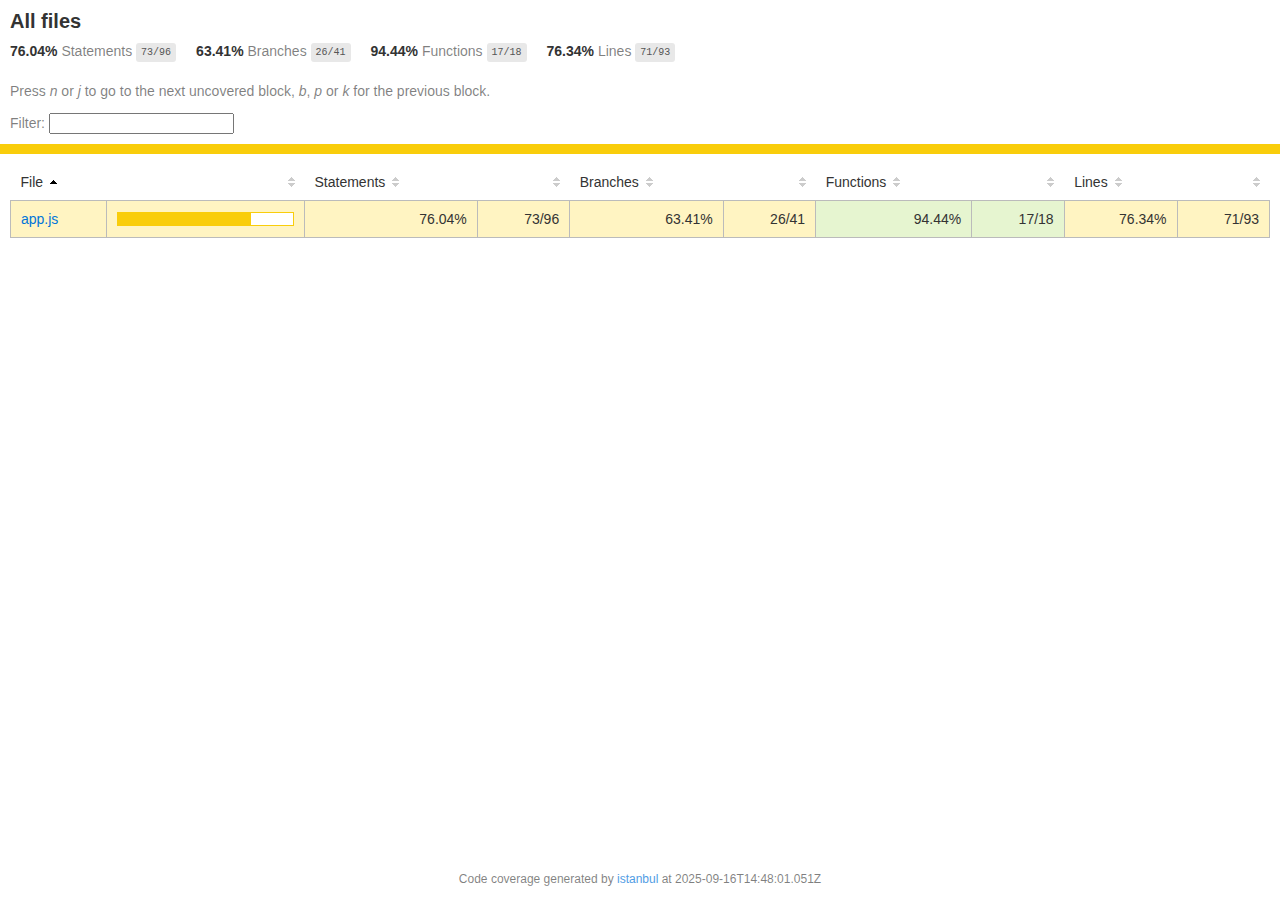
<file: coverage/index.html>
<!doctype html>
<html lang="en">

<head>
    <title>Code coverage report for All files</title>
    <meta charset="utf-8" />
    <link rel="stylesheet" href="prettify.css" />
    <link rel="stylesheet" href="base.css" />
    <link rel="shortcut icon" type="image/x-icon" href="favicon.png" />
    <meta name="viewport" content="width=device-width, initial-scale=1" />
    <style type='text/css'>
        .coverage-summary .sorter {
            background-image: url(sort-arrow-sprite.png);
        }
    </style>
</head>
    
<body>
<div class='wrapper'>
    <div class='pad1'>
        <h1>All files</h1>
        <div class='clearfix'>
            
            <div class='fl pad1y space-right2'>
                <span class="strong">76.04% </span>
                <span class="quiet">Statements</span>
                <span class='fraction'>73/96</span>
            </div>
        
            
            <div class='fl pad1y space-right2'>
                <span class="strong">63.41% </span>
                <span class="quiet">Branches</span>
                <span class='fraction'>26/41</span>
            </div>
        
            
            <div class='fl pad1y space-right2'>
                <span class="strong">94.44% </span>
                <span class="quiet">Functions</span>
                <span class='fraction'>17/18</span>
            </div>
        
            
            <div class='fl pad1y space-right2'>
                <span class="strong">76.34% </span>
                <span class="quiet">Lines</span>
                <span class='fraction'>71/93</span>
            </div>
        
            
        </div>
        <p class="quiet">
            Press <em>n</em> or <em>j</em> to go to the next uncovered block, <em>b</em>, <em>p</em> or <em>k</em> for the previous block.
        </p>
        <template id="filterTemplate">
            <div class="quiet">
                Filter:
                <input type="search" id="fileSearch">
            </div>
        </template>
    </div>
    <div class='status-line medium'></div>
    <div class="pad1">
<table class="coverage-summary">
<thead>
<tr>
   <th data-col="file" data-fmt="html" data-html="true" class="file">File</th>
   <th data-col="pic" data-type="number" data-fmt="html" data-html="true" class="pic"></th>
   <th data-col="statements" data-type="number" data-fmt="pct" class="pct">Statements</th>
   <th data-col="statements_raw" data-type="number" data-fmt="html" class="abs"></th>
   <th data-col="branches" data-type="number" data-fmt="pct" class="pct">Branches</th>
   <th data-col="branches_raw" data-type="number" data-fmt="html" class="abs"></th>
   <th data-col="functions" data-type="number" data-fmt="pct" class="pct">Functions</th>
   <th data-col="functions_raw" data-type="number" data-fmt="html" class="abs"></th>
   <th data-col="lines" data-type="number" data-fmt="pct" class="pct">Lines</th>
   <th data-col="lines_raw" data-type="number" data-fmt="html" class="abs"></th>
</tr>
</thead>
<tbody><tr>
	<td class="file medium" data-value="app.js"><a href="app.js.html">app.js</a></td>
	<td data-value="76.04" class="pic medium">
	<div class="chart"><div class="cover-fill" style="width: 76%"></div><div class="cover-empty" style="width: 24%"></div></div>
	</td>
	<td data-value="76.04" class="pct medium">76.04%</td>
	<td data-value="96" class="abs medium">73/96</td>
	<td data-value="63.41" class="pct medium">63.41%</td>
	<td data-value="41" class="abs medium">26/41</td>
	<td data-value="94.44" class="pct high">94.44%</td>
	<td data-value="18" class="abs high">17/18</td>
	<td data-value="76.34" class="pct medium">76.34%</td>
	<td data-value="93" class="abs medium">71/93</td>
	</tr>

</tbody>
</table>
</div>
                <div class='push'></div><!-- for sticky footer -->
            </div><!-- /wrapper -->
            <div class='footer quiet pad2 space-top1 center small'>
                Code coverage generated by
                <a href="https://istanbul.js.org/" target="_blank" rel="noopener noreferrer">istanbul</a>
                at 2025-09-16T14:48:01.051Z
            </div>
        <script src="prettify.js"></script>
        <script>
            window.onload = function () {
                prettyPrint();
            };
        </script>
        <script src="sorter.js"></script>
        <script src="block-navigation.js"></script>
    </body>
</html>
</file>
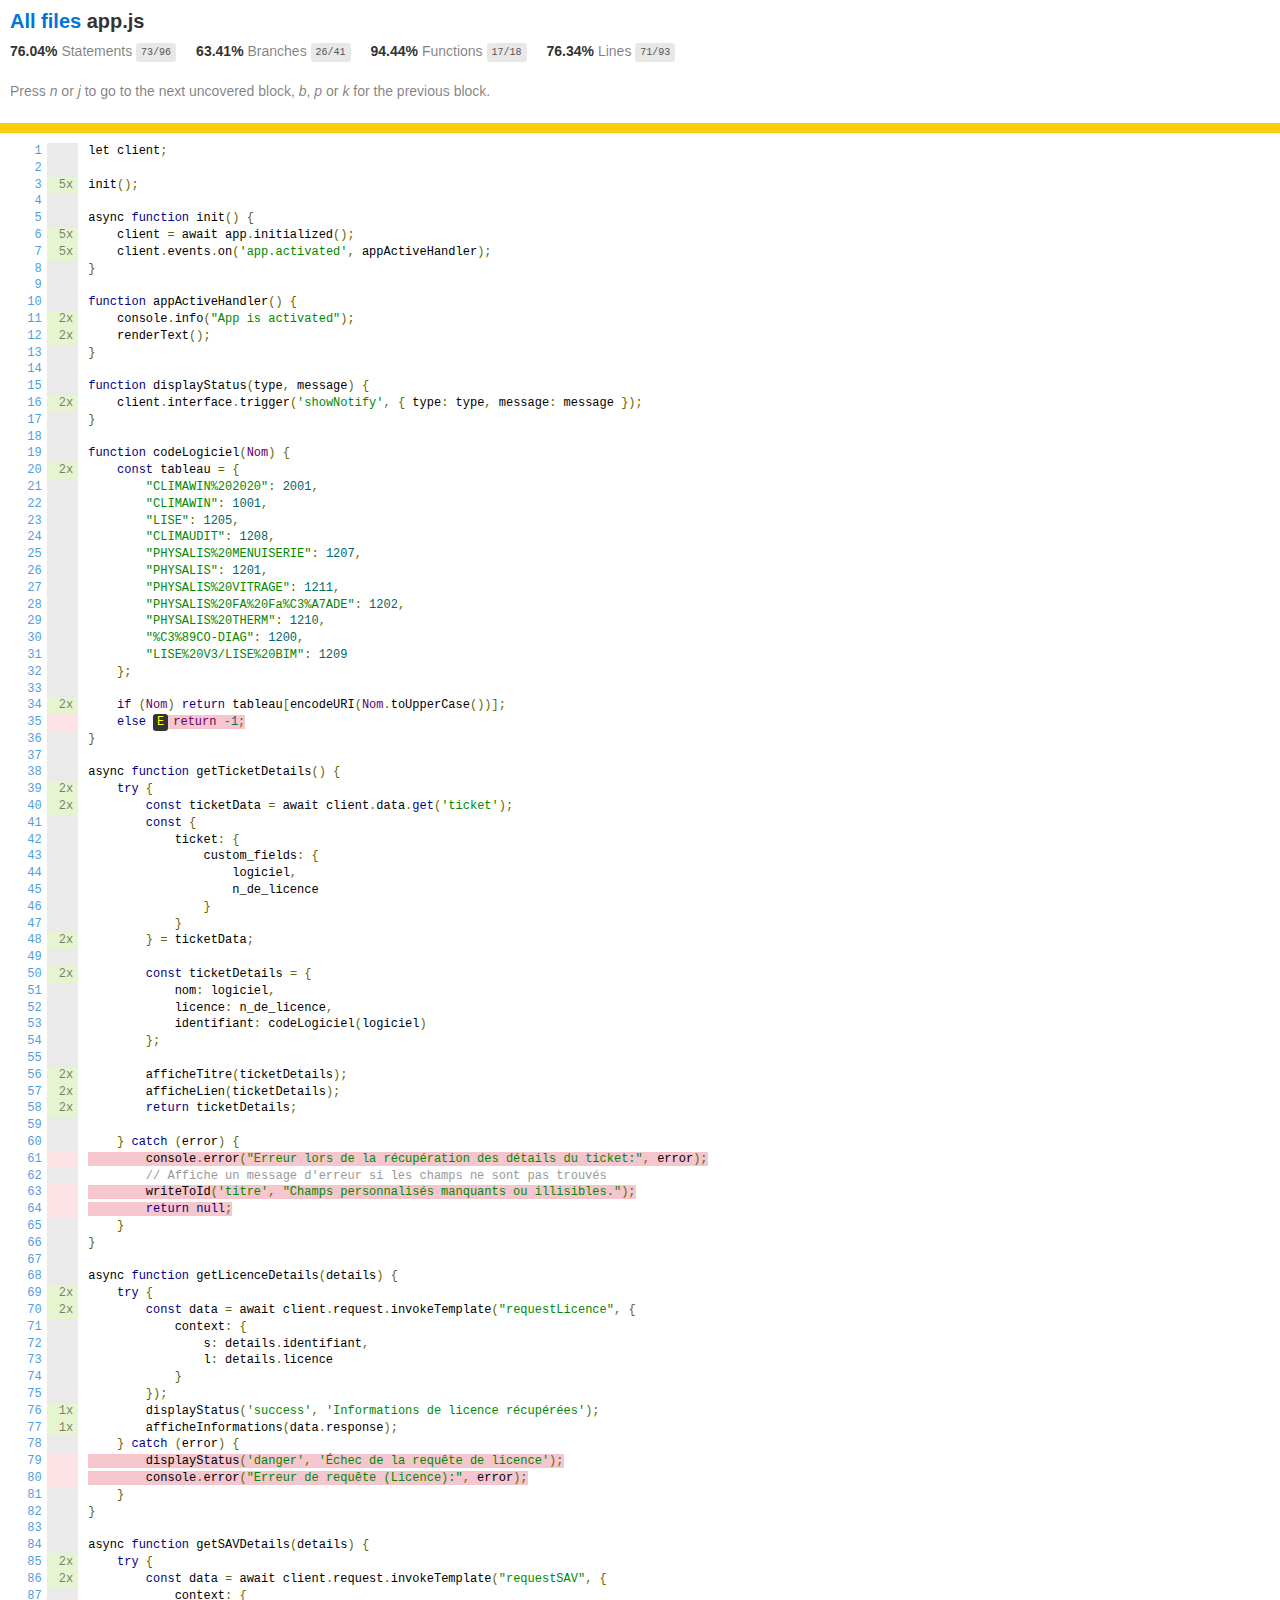
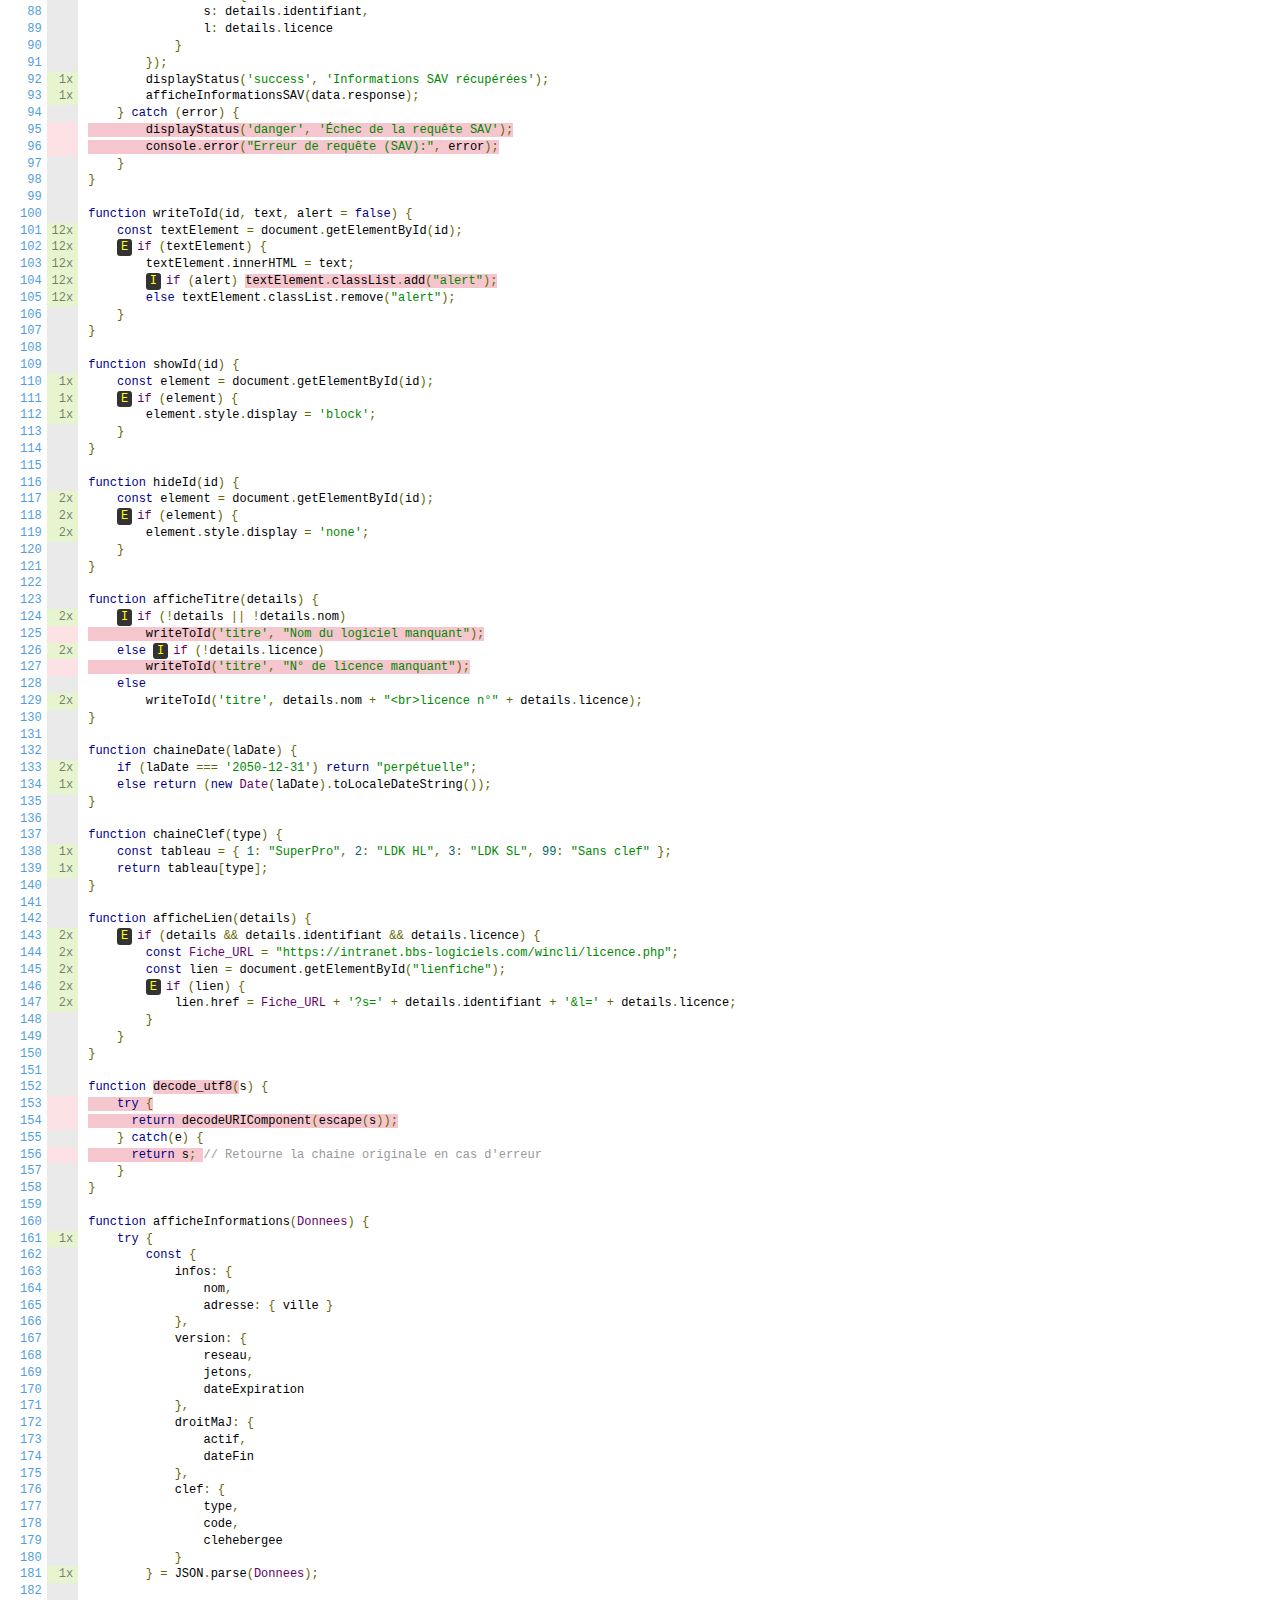
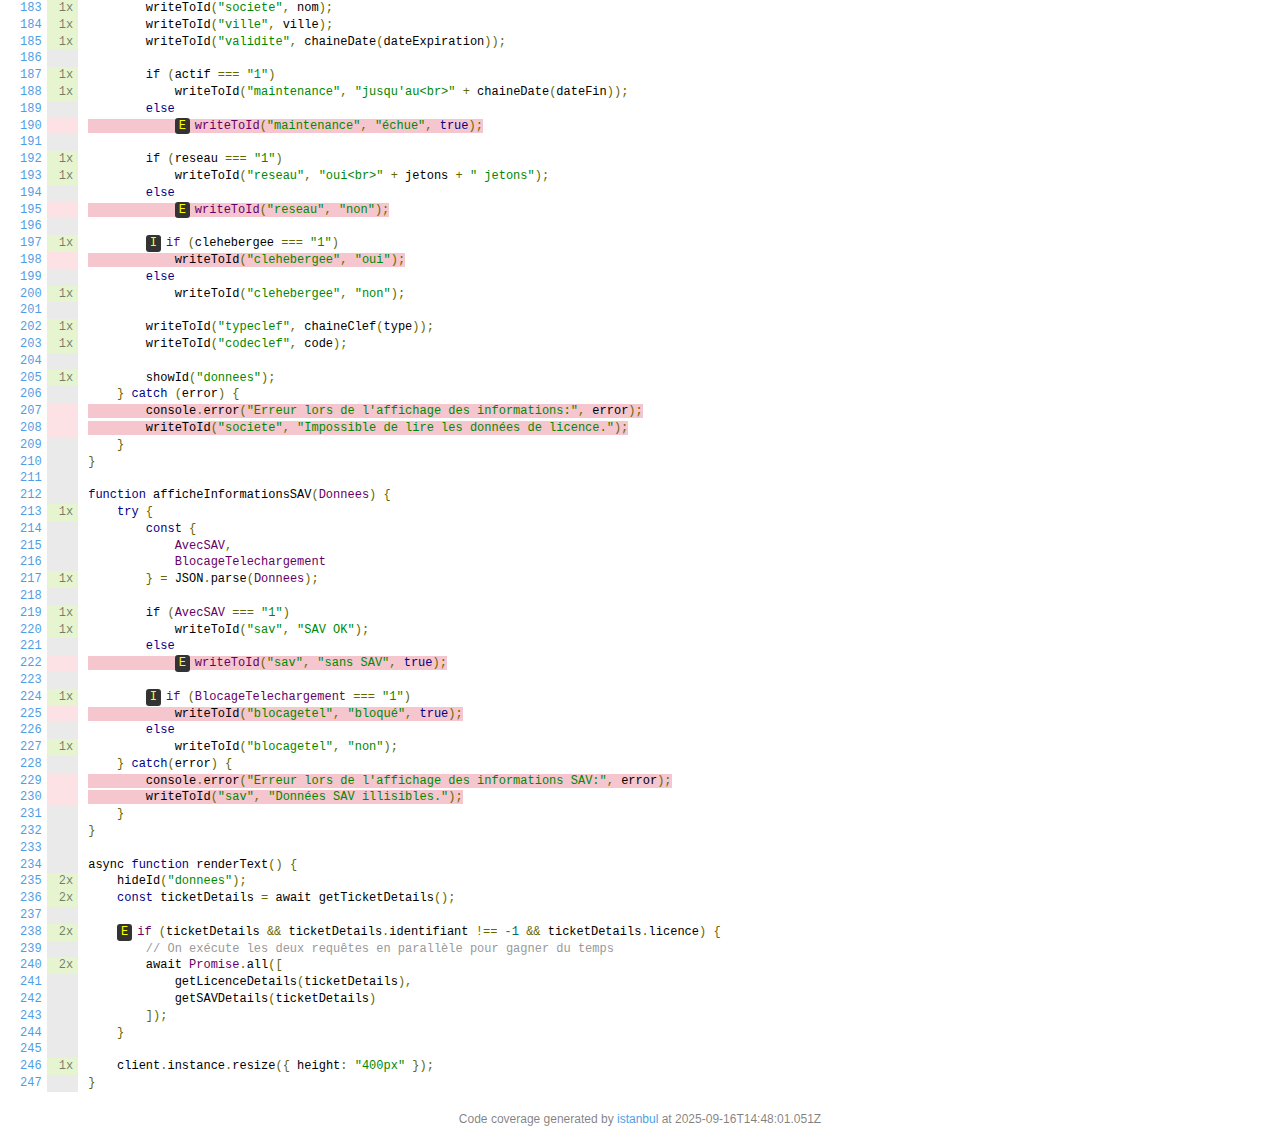
<file: coverage/app.js.html>
<!doctype html>
<html lang="en">

<head>
    <title>Code coverage report for app.js</title>
    <meta charset="utf-8" />
    <link rel="stylesheet" href="prettify.css" />
    <link rel="stylesheet" href="base.css" />
    <link rel="shortcut icon" type="image/x-icon" href="favicon.png" />
    <meta name="viewport" content="width=device-width, initial-scale=1" />
    <style type='text/css'>
        .coverage-summary .sorter {
            background-image: url(sort-arrow-sprite.png);
        }
    </style>
</head>
    
<body>
<div class='wrapper'>
    <div class='pad1'>
        <h1><a href="index.html">All files</a> app.js</h1>
        <div class='clearfix'>
            
            <div class='fl pad1y space-right2'>
                <span class="strong">76.04% </span>
                <span class="quiet">Statements</span>
                <span class='fraction'>73/96</span>
            </div>
        
            
            <div class='fl pad1y space-right2'>
                <span class="strong">63.41% </span>
                <span class="quiet">Branches</span>
                <span class='fraction'>26/41</span>
            </div>
        
            
            <div class='fl pad1y space-right2'>
                <span class="strong">94.44% </span>
                <span class="quiet">Functions</span>
                <span class='fraction'>17/18</span>
            </div>
        
            
            <div class='fl pad1y space-right2'>
                <span class="strong">76.34% </span>
                <span class="quiet">Lines</span>
                <span class='fraction'>71/93</span>
            </div>
        
            
        </div>
        <p class="quiet">
            Press <em>n</em> or <em>j</em> to go to the next uncovered block, <em>b</em>, <em>p</em> or <em>k</em> for the previous block.
        </p>
        <template id="filterTemplate">
            <div class="quiet">
                Filter:
                <input type="search" id="fileSearch">
            </div>
        </template>
    </div>
    <div class='status-line medium'></div>
    <pre><table class="coverage">
<tr><td class="line-count quiet"><a name='L1'></a><a href='#L1'>1</a>
<a name='L2'></a><a href='#L2'>2</a>
<a name='L3'></a><a href='#L3'>3</a>
<a name='L4'></a><a href='#L4'>4</a>
<a name='L5'></a><a href='#L5'>5</a>
<a name='L6'></a><a href='#L6'>6</a>
<a name='L7'></a><a href='#L7'>7</a>
<a name='L8'></a><a href='#L8'>8</a>
<a name='L9'></a><a href='#L9'>9</a>
<a name='L10'></a><a href='#L10'>10</a>
<a name='L11'></a><a href='#L11'>11</a>
<a name='L12'></a><a href='#L12'>12</a>
<a name='L13'></a><a href='#L13'>13</a>
<a name='L14'></a><a href='#L14'>14</a>
<a name='L15'></a><a href='#L15'>15</a>
<a name='L16'></a><a href='#L16'>16</a>
<a name='L17'></a><a href='#L17'>17</a>
<a name='L18'></a><a href='#L18'>18</a>
<a name='L19'></a><a href='#L19'>19</a>
<a name='L20'></a><a href='#L20'>20</a>
<a name='L21'></a><a href='#L21'>21</a>
<a name='L22'></a><a href='#L22'>22</a>
<a name='L23'></a><a href='#L23'>23</a>
<a name='L24'></a><a href='#L24'>24</a>
<a name='L25'></a><a href='#L25'>25</a>
<a name='L26'></a><a href='#L26'>26</a>
<a name='L27'></a><a href='#L27'>27</a>
<a name='L28'></a><a href='#L28'>28</a>
<a name='L29'></a><a href='#L29'>29</a>
<a name='L30'></a><a href='#L30'>30</a>
<a name='L31'></a><a href='#L31'>31</a>
<a name='L32'></a><a href='#L32'>32</a>
<a name='L33'></a><a href='#L33'>33</a>
<a name='L34'></a><a href='#L34'>34</a>
<a name='L35'></a><a href='#L35'>35</a>
<a name='L36'></a><a href='#L36'>36</a>
<a name='L37'></a><a href='#L37'>37</a>
<a name='L38'></a><a href='#L38'>38</a>
<a name='L39'></a><a href='#L39'>39</a>
<a name='L40'></a><a href='#L40'>40</a>
<a name='L41'></a><a href='#L41'>41</a>
<a name='L42'></a><a href='#L42'>42</a>
<a name='L43'></a><a href='#L43'>43</a>
<a name='L44'></a><a href='#L44'>44</a>
<a name='L45'></a><a href='#L45'>45</a>
<a name='L46'></a><a href='#L46'>46</a>
<a name='L47'></a><a href='#L47'>47</a>
<a name='L48'></a><a href='#L48'>48</a>
<a name='L49'></a><a href='#L49'>49</a>
<a name='L50'></a><a href='#L50'>50</a>
<a name='L51'></a><a href='#L51'>51</a>
<a name='L52'></a><a href='#L52'>52</a>
<a name='L53'></a><a href='#L53'>53</a>
<a name='L54'></a><a href='#L54'>54</a>
<a name='L55'></a><a href='#L55'>55</a>
<a name='L56'></a><a href='#L56'>56</a>
<a name='L57'></a><a href='#L57'>57</a>
<a name='L58'></a><a href='#L58'>58</a>
<a name='L59'></a><a href='#L59'>59</a>
<a name='L60'></a><a href='#L60'>60</a>
<a name='L61'></a><a href='#L61'>61</a>
<a name='L62'></a><a href='#L62'>62</a>
<a name='L63'></a><a href='#L63'>63</a>
<a name='L64'></a><a href='#L64'>64</a>
<a name='L65'></a><a href='#L65'>65</a>
<a name='L66'></a><a href='#L66'>66</a>
<a name='L67'></a><a href='#L67'>67</a>
<a name='L68'></a><a href='#L68'>68</a>
<a name='L69'></a><a href='#L69'>69</a>
<a name='L70'></a><a href='#L70'>70</a>
<a name='L71'></a><a href='#L71'>71</a>
<a name='L72'></a><a href='#L72'>72</a>
<a name='L73'></a><a href='#L73'>73</a>
<a name='L74'></a><a href='#L74'>74</a>
<a name='L75'></a><a href='#L75'>75</a>
<a name='L76'></a><a href='#L76'>76</a>
<a name='L77'></a><a href='#L77'>77</a>
<a name='L78'></a><a href='#L78'>78</a>
<a name='L79'></a><a href='#L79'>79</a>
<a name='L80'></a><a href='#L80'>80</a>
<a name='L81'></a><a href='#L81'>81</a>
<a name='L82'></a><a href='#L82'>82</a>
<a name='L83'></a><a href='#L83'>83</a>
<a name='L84'></a><a href='#L84'>84</a>
<a name='L85'></a><a href='#L85'>85</a>
<a name='L86'></a><a href='#L86'>86</a>
<a name='L87'></a><a href='#L87'>87</a>
<a name='L88'></a><a href='#L88'>88</a>
<a name='L89'></a><a href='#L89'>89</a>
<a name='L90'></a><a href='#L90'>90</a>
<a name='L91'></a><a href='#L91'>91</a>
<a name='L92'></a><a href='#L92'>92</a>
<a name='L93'></a><a href='#L93'>93</a>
<a name='L94'></a><a href='#L94'>94</a>
<a name='L95'></a><a href='#L95'>95</a>
<a name='L96'></a><a href='#L96'>96</a>
<a name='L97'></a><a href='#L97'>97</a>
<a name='L98'></a><a href='#L98'>98</a>
<a name='L99'></a><a href='#L99'>99</a>
<a name='L100'></a><a href='#L100'>100</a>
<a name='L101'></a><a href='#L101'>101</a>
<a name='L102'></a><a href='#L102'>102</a>
<a name='L103'></a><a href='#L103'>103</a>
<a name='L104'></a><a href='#L104'>104</a>
<a name='L105'></a><a href='#L105'>105</a>
<a name='L106'></a><a href='#L106'>106</a>
<a name='L107'></a><a href='#L107'>107</a>
<a name='L108'></a><a href='#L108'>108</a>
<a name='L109'></a><a href='#L109'>109</a>
<a name='L110'></a><a href='#L110'>110</a>
<a name='L111'></a><a href='#L111'>111</a>
<a name='L112'></a><a href='#L112'>112</a>
<a name='L113'></a><a href='#L113'>113</a>
<a name='L114'></a><a href='#L114'>114</a>
<a name='L115'></a><a href='#L115'>115</a>
<a name='L116'></a><a href='#L116'>116</a>
<a name='L117'></a><a href='#L117'>117</a>
<a name='L118'></a><a href='#L118'>118</a>
<a name='L119'></a><a href='#L119'>119</a>
<a name='L120'></a><a href='#L120'>120</a>
<a name='L121'></a><a href='#L121'>121</a>
<a name='L122'></a><a href='#L122'>122</a>
<a name='L123'></a><a href='#L123'>123</a>
<a name='L124'></a><a href='#L124'>124</a>
<a name='L125'></a><a href='#L125'>125</a>
<a name='L126'></a><a href='#L126'>126</a>
<a name='L127'></a><a href='#L127'>127</a>
<a name='L128'></a><a href='#L128'>128</a>
<a name='L129'></a><a href='#L129'>129</a>
<a name='L130'></a><a href='#L130'>130</a>
<a name='L131'></a><a href='#L131'>131</a>
<a name='L132'></a><a href='#L132'>132</a>
<a name='L133'></a><a href='#L133'>133</a>
<a name='L134'></a><a href='#L134'>134</a>
<a name='L135'></a><a href='#L135'>135</a>
<a name='L136'></a><a href='#L136'>136</a>
<a name='L137'></a><a href='#L137'>137</a>
<a name='L138'></a><a href='#L138'>138</a>
<a name='L139'></a><a href='#L139'>139</a>
<a name='L140'></a><a href='#L140'>140</a>
<a name='L141'></a><a href='#L141'>141</a>
<a name='L142'></a><a href='#L142'>142</a>
<a name='L143'></a><a href='#L143'>143</a>
<a name='L144'></a><a href='#L144'>144</a>
<a name='L145'></a><a href='#L145'>145</a>
<a name='L146'></a><a href='#L146'>146</a>
<a name='L147'></a><a href='#L147'>147</a>
<a name='L148'></a><a href='#L148'>148</a>
<a name='L149'></a><a href='#L149'>149</a>
<a name='L150'></a><a href='#L150'>150</a>
<a name='L151'></a><a href='#L151'>151</a>
<a name='L152'></a><a href='#L152'>152</a>
<a name='L153'></a><a href='#L153'>153</a>
<a name='L154'></a><a href='#L154'>154</a>
<a name='L155'></a><a href='#L155'>155</a>
<a name='L156'></a><a href='#L156'>156</a>
<a name='L157'></a><a href='#L157'>157</a>
<a name='L158'></a><a href='#L158'>158</a>
<a name='L159'></a><a href='#L159'>159</a>
<a name='L160'></a><a href='#L160'>160</a>
<a name='L161'></a><a href='#L161'>161</a>
<a name='L162'></a><a href='#L162'>162</a>
<a name='L163'></a><a href='#L163'>163</a>
<a name='L164'></a><a href='#L164'>164</a>
<a name='L165'></a><a href='#L165'>165</a>
<a name='L166'></a><a href='#L166'>166</a>
<a name='L167'></a><a href='#L167'>167</a>
<a name='L168'></a><a href='#L168'>168</a>
<a name='L169'></a><a href='#L169'>169</a>
<a name='L170'></a><a href='#L170'>170</a>
<a name='L171'></a><a href='#L171'>171</a>
<a name='L172'></a><a href='#L172'>172</a>
<a name='L173'></a><a href='#L173'>173</a>
<a name='L174'></a><a href='#L174'>174</a>
<a name='L175'></a><a href='#L175'>175</a>
<a name='L176'></a><a href='#L176'>176</a>
<a name='L177'></a><a href='#L177'>177</a>
<a name='L178'></a><a href='#L178'>178</a>
<a name='L179'></a><a href='#L179'>179</a>
<a name='L180'></a><a href='#L180'>180</a>
<a name='L181'></a><a href='#L181'>181</a>
<a name='L182'></a><a href='#L182'>182</a>
<a name='L183'></a><a href='#L183'>183</a>
<a name='L184'></a><a href='#L184'>184</a>
<a name='L185'></a><a href='#L185'>185</a>
<a name='L186'></a><a href='#L186'>186</a>
<a name='L187'></a><a href='#L187'>187</a>
<a name='L188'></a><a href='#L188'>188</a>
<a name='L189'></a><a href='#L189'>189</a>
<a name='L190'></a><a href='#L190'>190</a>
<a name='L191'></a><a href='#L191'>191</a>
<a name='L192'></a><a href='#L192'>192</a>
<a name='L193'></a><a href='#L193'>193</a>
<a name='L194'></a><a href='#L194'>194</a>
<a name='L195'></a><a href='#L195'>195</a>
<a name='L196'></a><a href='#L196'>196</a>
<a name='L197'></a><a href='#L197'>197</a>
<a name='L198'></a><a href='#L198'>198</a>
<a name='L199'></a><a href='#L199'>199</a>
<a name='L200'></a><a href='#L200'>200</a>
<a name='L201'></a><a href='#L201'>201</a>
<a name='L202'></a><a href='#L202'>202</a>
<a name='L203'></a><a href='#L203'>203</a>
<a name='L204'></a><a href='#L204'>204</a>
<a name='L205'></a><a href='#L205'>205</a>
<a name='L206'></a><a href='#L206'>206</a>
<a name='L207'></a><a href='#L207'>207</a>
<a name='L208'></a><a href='#L208'>208</a>
<a name='L209'></a><a href='#L209'>209</a>
<a name='L210'></a><a href='#L210'>210</a>
<a name='L211'></a><a href='#L211'>211</a>
<a name='L212'></a><a href='#L212'>212</a>
<a name='L213'></a><a href='#L213'>213</a>
<a name='L214'></a><a href='#L214'>214</a>
<a name='L215'></a><a href='#L215'>215</a>
<a name='L216'></a><a href='#L216'>216</a>
<a name='L217'></a><a href='#L217'>217</a>
<a name='L218'></a><a href='#L218'>218</a>
<a name='L219'></a><a href='#L219'>219</a>
<a name='L220'></a><a href='#L220'>220</a>
<a name='L221'></a><a href='#L221'>221</a>
<a name='L222'></a><a href='#L222'>222</a>
<a name='L223'></a><a href='#L223'>223</a>
<a name='L224'></a><a href='#L224'>224</a>
<a name='L225'></a><a href='#L225'>225</a>
<a name='L226'></a><a href='#L226'>226</a>
<a name='L227'></a><a href='#L227'>227</a>
<a name='L228'></a><a href='#L228'>228</a>
<a name='L229'></a><a href='#L229'>229</a>
<a name='L230'></a><a href='#L230'>230</a>
<a name='L231'></a><a href='#L231'>231</a>
<a name='L232'></a><a href='#L232'>232</a>
<a name='L233'></a><a href='#L233'>233</a>
<a name='L234'></a><a href='#L234'>234</a>
<a name='L235'></a><a href='#L235'>235</a>
<a name='L236'></a><a href='#L236'>236</a>
<a name='L237'></a><a href='#L237'>237</a>
<a name='L238'></a><a href='#L238'>238</a>
<a name='L239'></a><a href='#L239'>239</a>
<a name='L240'></a><a href='#L240'>240</a>
<a name='L241'></a><a href='#L241'>241</a>
<a name='L242'></a><a href='#L242'>242</a>
<a name='L243'></a><a href='#L243'>243</a>
<a name='L244'></a><a href='#L244'>244</a>
<a name='L245'></a><a href='#L245'>245</a>
<a name='L246'></a><a href='#L246'>246</a>
<a name='L247'></a><a href='#L247'>247</a></td><td class="line-coverage quiet"><span class="cline-any cline-neutral">&nbsp;</span>
<span class="cline-any cline-neutral">&nbsp;</span>
<span class="cline-any cline-yes">5x</span>
<span class="cline-any cline-neutral">&nbsp;</span>
<span class="cline-any cline-neutral">&nbsp;</span>
<span class="cline-any cline-yes">5x</span>
<span class="cline-any cline-yes">5x</span>
<span class="cline-any cline-neutral">&nbsp;</span>
<span class="cline-any cline-neutral">&nbsp;</span>
<span class="cline-any cline-neutral">&nbsp;</span>
<span class="cline-any cline-yes">2x</span>
<span class="cline-any cline-yes">2x</span>
<span class="cline-any cline-neutral">&nbsp;</span>
<span class="cline-any cline-neutral">&nbsp;</span>
<span class="cline-any cline-neutral">&nbsp;</span>
<span class="cline-any cline-yes">2x</span>
<span class="cline-any cline-neutral">&nbsp;</span>
<span class="cline-any cline-neutral">&nbsp;</span>
<span class="cline-any cline-neutral">&nbsp;</span>
<span class="cline-any cline-yes">2x</span>
<span class="cline-any cline-neutral">&nbsp;</span>
<span class="cline-any cline-neutral">&nbsp;</span>
<span class="cline-any cline-neutral">&nbsp;</span>
<span class="cline-any cline-neutral">&nbsp;</span>
<span class="cline-any cline-neutral">&nbsp;</span>
<span class="cline-any cline-neutral">&nbsp;</span>
<span class="cline-any cline-neutral">&nbsp;</span>
<span class="cline-any cline-neutral">&nbsp;</span>
<span class="cline-any cline-neutral">&nbsp;</span>
<span class="cline-any cline-neutral">&nbsp;</span>
<span class="cline-any cline-neutral">&nbsp;</span>
<span class="cline-any cline-neutral">&nbsp;</span>
<span class="cline-any cline-neutral">&nbsp;</span>
<span class="cline-any cline-yes">2x</span>
<span class="cline-any cline-no">&nbsp;</span>
<span class="cline-any cline-neutral">&nbsp;</span>
<span class="cline-any cline-neutral">&nbsp;</span>
<span class="cline-any cline-neutral">&nbsp;</span>
<span class="cline-any cline-yes">2x</span>
<span class="cline-any cline-yes">2x</span>
<span class="cline-any cline-neutral">&nbsp;</span>
<span class="cline-any cline-neutral">&nbsp;</span>
<span class="cline-any cline-neutral">&nbsp;</span>
<span class="cline-any cline-neutral">&nbsp;</span>
<span class="cline-any cline-neutral">&nbsp;</span>
<span class="cline-any cline-neutral">&nbsp;</span>
<span class="cline-any cline-neutral">&nbsp;</span>
<span class="cline-any cline-yes">2x</span>
<span class="cline-any cline-neutral">&nbsp;</span>
<span class="cline-any cline-yes">2x</span>
<span class="cline-any cline-neutral">&nbsp;</span>
<span class="cline-any cline-neutral">&nbsp;</span>
<span class="cline-any cline-neutral">&nbsp;</span>
<span class="cline-any cline-neutral">&nbsp;</span>
<span class="cline-any cline-neutral">&nbsp;</span>
<span class="cline-any cline-yes">2x</span>
<span class="cline-any cline-yes">2x</span>
<span class="cline-any cline-yes">2x</span>
<span class="cline-any cline-neutral">&nbsp;</span>
<span class="cline-any cline-neutral">&nbsp;</span>
<span class="cline-any cline-no">&nbsp;</span>
<span class="cline-any cline-neutral">&nbsp;</span>
<span class="cline-any cline-no">&nbsp;</span>
<span class="cline-any cline-no">&nbsp;</span>
<span class="cline-any cline-neutral">&nbsp;</span>
<span class="cline-any cline-neutral">&nbsp;</span>
<span class="cline-any cline-neutral">&nbsp;</span>
<span class="cline-any cline-neutral">&nbsp;</span>
<span class="cline-any cline-yes">2x</span>
<span class="cline-any cline-yes">2x</span>
<span class="cline-any cline-neutral">&nbsp;</span>
<span class="cline-any cline-neutral">&nbsp;</span>
<span class="cline-any cline-neutral">&nbsp;</span>
<span class="cline-any cline-neutral">&nbsp;</span>
<span class="cline-any cline-neutral">&nbsp;</span>
<span class="cline-any cline-yes">1x</span>
<span class="cline-any cline-yes">1x</span>
<span class="cline-any cline-neutral">&nbsp;</span>
<span class="cline-any cline-no">&nbsp;</span>
<span class="cline-any cline-no">&nbsp;</span>
<span class="cline-any cline-neutral">&nbsp;</span>
<span class="cline-any cline-neutral">&nbsp;</span>
<span class="cline-any cline-neutral">&nbsp;</span>
<span class="cline-any cline-neutral">&nbsp;</span>
<span class="cline-any cline-yes">2x</span>
<span class="cline-any cline-yes">2x</span>
<span class="cline-any cline-neutral">&nbsp;</span>
<span class="cline-any cline-neutral">&nbsp;</span>
<span class="cline-any cline-neutral">&nbsp;</span>
<span class="cline-any cline-neutral">&nbsp;</span>
<span class="cline-any cline-neutral">&nbsp;</span>
<span class="cline-any cline-yes">1x</span>
<span class="cline-any cline-yes">1x</span>
<span class="cline-any cline-neutral">&nbsp;</span>
<span class="cline-any cline-no">&nbsp;</span>
<span class="cline-any cline-no">&nbsp;</span>
<span class="cline-any cline-neutral">&nbsp;</span>
<span class="cline-any cline-neutral">&nbsp;</span>
<span class="cline-any cline-neutral">&nbsp;</span>
<span class="cline-any cline-neutral">&nbsp;</span>
<span class="cline-any cline-yes">12x</span>
<span class="cline-any cline-yes">12x</span>
<span class="cline-any cline-yes">12x</span>
<span class="cline-any cline-yes">12x</span>
<span class="cline-any cline-yes">12x</span>
<span class="cline-any cline-neutral">&nbsp;</span>
<span class="cline-any cline-neutral">&nbsp;</span>
<span class="cline-any cline-neutral">&nbsp;</span>
<span class="cline-any cline-neutral">&nbsp;</span>
<span class="cline-any cline-yes">1x</span>
<span class="cline-any cline-yes">1x</span>
<span class="cline-any cline-yes">1x</span>
<span class="cline-any cline-neutral">&nbsp;</span>
<span class="cline-any cline-neutral">&nbsp;</span>
<span class="cline-any cline-neutral">&nbsp;</span>
<span class="cline-any cline-neutral">&nbsp;</span>
<span class="cline-any cline-yes">2x</span>
<span class="cline-any cline-yes">2x</span>
<span class="cline-any cline-yes">2x</span>
<span class="cline-any cline-neutral">&nbsp;</span>
<span class="cline-any cline-neutral">&nbsp;</span>
<span class="cline-any cline-neutral">&nbsp;</span>
<span class="cline-any cline-neutral">&nbsp;</span>
<span class="cline-any cline-yes">2x</span>
<span class="cline-any cline-no">&nbsp;</span>
<span class="cline-any cline-yes">2x</span>
<span class="cline-any cline-no">&nbsp;</span>
<span class="cline-any cline-neutral">&nbsp;</span>
<span class="cline-any cline-yes">2x</span>
<span class="cline-any cline-neutral">&nbsp;</span>
<span class="cline-any cline-neutral">&nbsp;</span>
<span class="cline-any cline-neutral">&nbsp;</span>
<span class="cline-any cline-yes">2x</span>
<span class="cline-any cline-yes">1x</span>
<span class="cline-any cline-neutral">&nbsp;</span>
<span class="cline-any cline-neutral">&nbsp;</span>
<span class="cline-any cline-neutral">&nbsp;</span>
<span class="cline-any cline-yes">1x</span>
<span class="cline-any cline-yes">1x</span>
<span class="cline-any cline-neutral">&nbsp;</span>
<span class="cline-any cline-neutral">&nbsp;</span>
<span class="cline-any cline-neutral">&nbsp;</span>
<span class="cline-any cline-yes">2x</span>
<span class="cline-any cline-yes">2x</span>
<span class="cline-any cline-yes">2x</span>
<span class="cline-any cline-yes">2x</span>
<span class="cline-any cline-yes">2x</span>
<span class="cline-any cline-neutral">&nbsp;</span>
<span class="cline-any cline-neutral">&nbsp;</span>
<span class="cline-any cline-neutral">&nbsp;</span>
<span class="cline-any cline-neutral">&nbsp;</span>
<span class="cline-any cline-neutral">&nbsp;</span>
<span class="cline-any cline-no">&nbsp;</span>
<span class="cline-any cline-no">&nbsp;</span>
<span class="cline-any cline-neutral">&nbsp;</span>
<span class="cline-any cline-no">&nbsp;</span>
<span class="cline-any cline-neutral">&nbsp;</span>
<span class="cline-any cline-neutral">&nbsp;</span>
<span class="cline-any cline-neutral">&nbsp;</span>
<span class="cline-any cline-neutral">&nbsp;</span>
<span class="cline-any cline-yes">1x</span>
<span class="cline-any cline-neutral">&nbsp;</span>
<span class="cline-any cline-neutral">&nbsp;</span>
<span class="cline-any cline-neutral">&nbsp;</span>
<span class="cline-any cline-neutral">&nbsp;</span>
<span class="cline-any cline-neutral">&nbsp;</span>
<span class="cline-any cline-neutral">&nbsp;</span>
<span class="cline-any cline-neutral">&nbsp;</span>
<span class="cline-any cline-neutral">&nbsp;</span>
<span class="cline-any cline-neutral">&nbsp;</span>
<span class="cline-any cline-neutral">&nbsp;</span>
<span class="cline-any cline-neutral">&nbsp;</span>
<span class="cline-any cline-neutral">&nbsp;</span>
<span class="cline-any cline-neutral">&nbsp;</span>
<span class="cline-any cline-neutral">&nbsp;</span>
<span class="cline-any cline-neutral">&nbsp;</span>
<span class="cline-any cline-neutral">&nbsp;</span>
<span class="cline-any cline-neutral">&nbsp;</span>
<span class="cline-any cline-neutral">&nbsp;</span>
<span class="cline-any cline-neutral">&nbsp;</span>
<span class="cline-any cline-yes">1x</span>
<span class="cline-any cline-neutral">&nbsp;</span>
<span class="cline-any cline-yes">1x</span>
<span class="cline-any cline-yes">1x</span>
<span class="cline-any cline-yes">1x</span>
<span class="cline-any cline-neutral">&nbsp;</span>
<span class="cline-any cline-yes">1x</span>
<span class="cline-any cline-yes">1x</span>
<span class="cline-any cline-neutral">&nbsp;</span>
<span class="cline-any cline-no">&nbsp;</span>
<span class="cline-any cline-neutral">&nbsp;</span>
<span class="cline-any cline-yes">1x</span>
<span class="cline-any cline-yes">1x</span>
<span class="cline-any cline-neutral">&nbsp;</span>
<span class="cline-any cline-no">&nbsp;</span>
<span class="cline-any cline-neutral">&nbsp;</span>
<span class="cline-any cline-yes">1x</span>
<span class="cline-any cline-no">&nbsp;</span>
<span class="cline-any cline-neutral">&nbsp;</span>
<span class="cline-any cline-yes">1x</span>
<span class="cline-any cline-neutral">&nbsp;</span>
<span class="cline-any cline-yes">1x</span>
<span class="cline-any cline-yes">1x</span>
<span class="cline-any cline-neutral">&nbsp;</span>
<span class="cline-any cline-yes">1x</span>
<span class="cline-any cline-neutral">&nbsp;</span>
<span class="cline-any cline-no">&nbsp;</span>
<span class="cline-any cline-no">&nbsp;</span>
<span class="cline-any cline-neutral">&nbsp;</span>
<span class="cline-any cline-neutral">&nbsp;</span>
<span class="cline-any cline-neutral">&nbsp;</span>
<span class="cline-any cline-neutral">&nbsp;</span>
<span class="cline-any cline-yes">1x</span>
<span class="cline-any cline-neutral">&nbsp;</span>
<span class="cline-any cline-neutral">&nbsp;</span>
<span class="cline-any cline-neutral">&nbsp;</span>
<span class="cline-any cline-yes">1x</span>
<span class="cline-any cline-neutral">&nbsp;</span>
<span class="cline-any cline-yes">1x</span>
<span class="cline-any cline-yes">1x</span>
<span class="cline-any cline-neutral">&nbsp;</span>
<span class="cline-any cline-no">&nbsp;</span>
<span class="cline-any cline-neutral">&nbsp;</span>
<span class="cline-any cline-yes">1x</span>
<span class="cline-any cline-no">&nbsp;</span>
<span class="cline-any cline-neutral">&nbsp;</span>
<span class="cline-any cline-yes">1x</span>
<span class="cline-any cline-neutral">&nbsp;</span>
<span class="cline-any cline-no">&nbsp;</span>
<span class="cline-any cline-no">&nbsp;</span>
<span class="cline-any cline-neutral">&nbsp;</span>
<span class="cline-any cline-neutral">&nbsp;</span>
<span class="cline-any cline-neutral">&nbsp;</span>
<span class="cline-any cline-neutral">&nbsp;</span>
<span class="cline-any cline-yes">2x</span>
<span class="cline-any cline-yes">2x</span>
<span class="cline-any cline-neutral">&nbsp;</span>
<span class="cline-any cline-yes">2x</span>
<span class="cline-any cline-neutral">&nbsp;</span>
<span class="cline-any cline-yes">2x</span>
<span class="cline-any cline-neutral">&nbsp;</span>
<span class="cline-any cline-neutral">&nbsp;</span>
<span class="cline-any cline-neutral">&nbsp;</span>
<span class="cline-any cline-neutral">&nbsp;</span>
<span class="cline-any cline-neutral">&nbsp;</span>
<span class="cline-any cline-yes">1x</span>
<span class="cline-any cline-neutral">&nbsp;</span></td><td class="text"><pre class="prettyprint lang-js">let client;
&nbsp;
init();
&nbsp;
async function init() {
    client = await app.initialized();
    client.events.on('app.activated', appActiveHandler);
}
&nbsp;
function appActiveHandler() {
    console.info("App is activated");
    renderText();
}
&nbsp;
function displayStatus(type, message) {
    client.interface.trigger('showNotify', { type: type, message: message });
}
&nbsp;
function codeLogiciel(Nom) {
    const tableau = {
        "CLIMAWIN%202020": 2001,
        "CLIMAWIN": 1001,
        "LISE": 1205,
        "CLIMAUDIT": 1208,
        "PHYSALIS%20MENUISERIE": 1207,
        "PHYSALIS": 1201,
        "PHYSALIS%20VITRAGE": 1211,
        "PHYSALIS%20FA%20Fa%C3%A7ADE": 1202,
        "PHYSALIS%20THERM": 1210,
        "%C3%89CO-DIAG": 1200,
        "LISE%20V3/LISE%20BIM": 1209
    };
&nbsp;
    if (Nom) return tableau[encodeURI(Nom.toUpperCase())];
    else <span class="cstat-no" title="statement not covered" ><span class="missing-if-branch" title="else path not taken" >E</span>return -1;</span>
}
&nbsp;
async function getTicketDetails() {
    try {
        const ticketData = await client.data.get('ticket');
        const {
            ticket: {
                custom_fields: {
                    logiciel,
                    n_de_licence
                }
            }
        } = ticketData;
        
        const ticketDetails = {
            nom: logiciel,
            licence: n_de_licence,
            identifiant: codeLogiciel(logiciel)
        };
        
        afficheTitre(ticketDetails);
        afficheLien(ticketDetails);
        return ticketDetails;
&nbsp;
    } catch (error) {
<span class="cstat-no" title="statement not covered" >        console.error("Erreur lors de la récupération des détails du ticket:", error);</span>
        // Affiche un message d'erreur si les champs ne sont pas trouvés
<span class="cstat-no" title="statement not covered" >        writeToId('titre', "Champs personnalisés manquants ou illisibles.");</span>
<span class="cstat-no" title="statement not covered" >        return null;</span>
    }
}
&nbsp;
async function getLicenceDetails(details) {
    try {
        const data = await client.request.invokeTemplate("requestLicence", {
            context: {
                s: details.identifiant,
                l: details.licence
            }
        });
        displayStatus('success', 'Informations de licence récupérées');
        afficheInformations(data.response);
    } catch (error) {
<span class="cstat-no" title="statement not covered" >        displayStatus('danger', 'Échec de la requête de licence');</span>
<span class="cstat-no" title="statement not covered" >        console.error("Erreur de requête (Licence):", error);</span>
    }
}
&nbsp;
async function getSAVDetails(details) {
    try {
        const data = await client.request.invokeTemplate("requestSAV", {
            context: {
                s: details.identifiant,
                l: details.licence
            }
        });
        displayStatus('success', 'Informations SAV récupérées');
        afficheInformationsSAV(data.response);
    } catch (error) {
<span class="cstat-no" title="statement not covered" >        displayStatus('danger', 'Échec de la requête SAV');</span>
<span class="cstat-no" title="statement not covered" >        console.error("Erreur de requête (SAV):", error);</span>
    }
}
&nbsp;
function writeToId(id, text, alert = false) {
    const textElement = document.getElementById(id);
    <span class="missing-if-branch" title="else path not taken" >E</span>if (textElement) {
        textElement.innerHTML = text;
        <span class="missing-if-branch" title="if path not taken" >I</span>if (alert) <span class="cstat-no" title="statement not covered" >textElement.classList.add("alert");</span>
        else textElement.classList.remove("alert");
    }
}
&nbsp;
function showId(id) {
    const element = document.getElementById(id);
    <span class="missing-if-branch" title="else path not taken" >E</span>if (element) {
        element.style.display = 'block';
    }
}
&nbsp;
function hideId(id) {
    const element = document.getElementById(id);
    <span class="missing-if-branch" title="else path not taken" >E</span>if (element) {
        element.style.display = 'none';
    }
}
&nbsp;
function afficheTitre(details) {
    <span class="missing-if-branch" title="if path not taken" >I</span>if (!details || !details.nom)
<span class="cstat-no" title="statement not covered" >        writeToId('titre', "Nom du logiciel manquant");</span>
    else <span class="missing-if-branch" title="if path not taken" >I</span>if (!details.licence)
<span class="cstat-no" title="statement not covered" >        writeToId('titre', "N° de licence manquant");</span>
    else
        writeToId('titre', details.nom + "&lt;br&gt;licence n°" + details.licence);
}
&nbsp;
function chaineDate(laDate) {
    if (laDate === '2050-12-31') return "perpétuelle";
    else return (new Date(laDate).toLocaleDateString());
}
&nbsp;
function chaineClef(type) {
    const tableau = { 1: "SuperPro", 2: "LDK HL", 3: "LDK SL", 99: "Sans clef" };
    return tableau[type];
}
&nbsp;
function afficheLien(details) {
    <span class="missing-if-branch" title="else path not taken" >E</span>if (details &amp;&amp; details.identifiant &amp;&amp; details.licence) {
        const Fiche_URL = "https://intranet.bbs-logiciels.com/wincli/licence.php";
        const lien = document.getElementById("lienfiche");
        <span class="missing-if-branch" title="else path not taken" >E</span>if (lien) {
            lien.href = Fiche_URL + '?s=' + details.identifiant + '&amp;l=' + details.licence;
        }
    }
}
&nbsp;
function <span class="fstat-no" title="function not covered" >decode_utf8(</span>s) {
<span class="cstat-no" title="statement not covered" >    try {</span>
<span class="cstat-no" title="statement not covered" >      return decodeURIComponent(escape(s));</span>
    } catch(e) {
<span class="cstat-no" title="statement not covered" >      return s; </span>// Retourne la chaine originale en cas d'erreur
    }
}
&nbsp;
function afficheInformations(Donnees) {
    try {
        const {
            infos: {
                nom,
                adresse: { ville }
            },
            version: {
                reseau,
                jetons,
                dateExpiration
            },
            droitMaJ: {
                actif,
                dateFin
            },
            clef: {
                type,
                code,
                clehebergee
            }
        } = JSON.parse(Donnees);
&nbsp;
        writeToId("societe", nom);
        writeToId("ville", ville);
        writeToId("validite", chaineDate(dateExpiration));
&nbsp;
        if (actif === "1")
            writeToId("maintenance", "jusqu'au&lt;br&gt;" + chaineDate(dateFin));
        else
<span class="cstat-no" title="statement not covered" >            <span class="missing-if-branch" title="else path not taken" >E</span>writeToId("maintenance", "échue", true);</span>
&nbsp;
        if (reseau === "1")
            writeToId("reseau", "oui&lt;br&gt;" + jetons + " jetons");
        else
<span class="cstat-no" title="statement not covered" >            <span class="missing-if-branch" title="else path not taken" >E</span>writeToId("reseau", "non");</span>
&nbsp;
        <span class="missing-if-branch" title="if path not taken" >I</span>if (clehebergee === "1")
<span class="cstat-no" title="statement not covered" >            writeToId("clehebergee", "oui");</span>
        else
            writeToId("clehebergee", "non");
&nbsp;
        writeToId("typeclef", chaineClef(type));
        writeToId("codeclef", code);
&nbsp;
        showId("donnees");
    } catch (error) {
<span class="cstat-no" title="statement not covered" >        console.error("Erreur lors de l'affichage des informations:", error);</span>
<span class="cstat-no" title="statement not covered" >        writeToId("societe", "Impossible de lire les données de licence.");</span>
    }
}
&nbsp;
function afficheInformationsSAV(Donnees) {
    try {
        const {
            AvecSAV,
            BlocageTelechargement
        } = JSON.parse(Donnees);
&nbsp;
        if (AvecSAV === "1")
            writeToId("sav", "SAV OK");
        else
<span class="cstat-no" title="statement not covered" >            <span class="missing-if-branch" title="else path not taken" >E</span>writeToId("sav", "sans SAV", true);</span>
&nbsp;
        <span class="missing-if-branch" title="if path not taken" >I</span>if (BlocageTelechargement === "1")
<span class="cstat-no" title="statement not covered" >            writeToId("blocagetel", "bloqué", true);</span>
        else
            writeToId("blocagetel", "non");
    } catch(error) {
<span class="cstat-no" title="statement not covered" >        console.error("Erreur lors de l'affichage des informations SAV:", error);</span>
<span class="cstat-no" title="statement not covered" >        writeToId("sav", "Données SAV illisibles.");</span>
    }
}
&nbsp;
async function renderText() {
    hideId("donnees");
    const ticketDetails = await getTicketDetails();
&nbsp;
    <span class="missing-if-branch" title="else path not taken" >E</span>if (ticketDetails &amp;&amp; ticketDetails.identifiant !== -1 &amp;&amp; ticketDetails.licence) {
        // On exécute les deux requêtes en parallèle pour gagner du temps
        await Promise.all([
            getLicenceDetails(ticketDetails),
            getSAVDetails(ticketDetails)
        ]);
    }
    
    client.instance.resize({ height: "400px" });
}</pre></td></tr></table></pre>

                <div class='push'></div><!-- for sticky footer -->
            </div><!-- /wrapper -->
            <div class='footer quiet pad2 space-top1 center small'>
                Code coverage generated by
                <a href="https://istanbul.js.org/" target="_blank" rel="noopener noreferrer">istanbul</a>
                at 2025-09-16T14:48:01.051Z
            </div>
        <script src="prettify.js"></script>
        <script>
            window.onload = function () {
                prettyPrint();
            };
        </script>
        <script src="sorter.js"></script>
        <script src="block-navigation.js"></script>
    </body>
</html>
</file>
<file: coverage/prettify.css>
.pln{color:#000}@media screen{.str{color:#080}.kwd{color:#008}.com{color:#800}.typ{color:#606}.lit{color:#066}.pun,.opn,.clo{color:#660}.tag{color:#008}.atn{color:#606}.atv{color:#080}.dec,.var{color:#606}.fun{color:red}}@media print,projection{.str{color:#060}.kwd{color:#006;font-weight:bold}.com{color:#600;font-style:italic}.typ{color:#404;font-weight:bold}.lit{color:#044}.pun,.opn,.clo{color:#440}.tag{color:#006;font-weight:bold}.atn{color:#404}.atv{color:#060}}pre.prettyprint{padding:2px;border:1px solid #888}ol.linenums{margin-top:0;margin-bottom:0}li.L0,li.L1,li.L2,li.L3,li.L5,li.L6,li.L7,li.L8{list-style-type:none}li.L1,li.L3,li.L5,li.L7,li.L9{background:#eee}
</file>
<file: coverage/base.css>
body, html {
  margin:0; padding: 0;
  height: 100%;
}
body {
    font-family: Helvetica Neue, Helvetica, Arial;
    font-size: 14px;
    color:#333;
}
.small { font-size: 12px; }
*, *:after, *:before {
  -webkit-box-sizing:border-box;
     -moz-box-sizing:border-box;
          box-sizing:border-box;
  }
h1 { font-size: 20px; margin: 0;}
h2 { font-size: 14px; }
pre {
    font: 12px/1.4 Consolas, "Liberation Mono", Menlo, Courier, monospace;
    margin: 0;
    padding: 0;
    -moz-tab-size: 2;
    -o-tab-size:  2;
    tab-size: 2;
}
a { color:#0074D9; text-decoration:none; }
a:hover { text-decoration:underline; }
.strong { font-weight: bold; }
.space-top1 { padding: 10px 0 0 0; }
.pad2y { padding: 20px 0; }
.pad1y { padding: 10px 0; }
.pad2x { padding: 0 20px; }
.pad2 { padding: 20px; }
.pad1 { padding: 10px; }
.space-left2 { padding-left:55px; }
.space-right2 { padding-right:20px; }
.center { text-align:center; }
.clearfix { display:block; }
.clearfix:after {
  content:'';
  display:block;
  height:0;
  clear:both;
  visibility:hidden;
  }
.fl { float: left; }
@media only screen and (max-width:640px) {
  .col3 { width:100%; max-width:100%; }
  .hide-mobile { display:none!important; }
}

.quiet {
  color: #7f7f7f;
  color: rgba(0,0,0,0.5);
}
.quiet a { opacity: 0.7; }

.fraction {
  font-family: Consolas, 'Liberation Mono', Menlo, Courier, monospace;
  font-size: 10px;
  color: #555;
  background: #E8E8E8;
  padding: 4px 5px;
  border-radius: 3px;
  vertical-align: middle;
}

div.path a:link, div.path a:visited { color: #333; }
table.coverage {
  border-collapse: collapse;
  margin: 10px 0 0 0;
  padding: 0;
}

table.coverage td {
  margin: 0;
  padding: 0;
  vertical-align: top;
}
table.coverage td.line-count {
    text-align: right;
    padding: 0 5px 0 20px;
}
table.coverage td.line-coverage {
    text-align: right;
    padding-right: 10px;
    min-width:20px;
}

table.coverage td span.cline-any {
    display: inline-block;
    padding: 0 5px;
    width: 100%;
}
.missing-if-branch {
    display: inline-block;
    margin-right: 5px;
    border-radius: 3px;
    position: relative;
    padding: 0 4px;
    background: #333;
    color: yellow;
}

.skip-if-branch {
    display: none;
    margin-right: 10px;
    position: relative;
    padding: 0 4px;
    background: #ccc;
    color: white;
}
.missing-if-branch .typ, .skip-if-branch .typ {
    color: inherit !important;
}
.coverage-summary {
  border-collapse: collapse;
  width: 100%;
}
.coverage-summary tr { border-bottom: 1px solid #bbb; }
.keyline-all { border: 1px solid #ddd; }
.coverage-summary td, .coverage-summary th { padding: 10px; }
.coverage-summary tbody { border: 1px solid #bbb; }
.coverage-summary td { border-right: 1px solid #bbb; }
.coverage-summary td:last-child { border-right: none; }
.coverage-summary th {
  text-align: left;
  font-weight: normal;
  white-space: nowrap;
}
.coverage-summary th.file { border-right: none !important; }
.coverage-summary th.pct { }
.coverage-summary th.pic,
.coverage-summary th.abs,
.coverage-summary td.pct,
.coverage-summary td.abs { text-align: right; }
.coverage-summary td.file { white-space: nowrap;  }
.coverage-summary td.pic { min-width: 120px !important;  }
.coverage-summary tfoot td { }

.coverage-summary .sorter {
    height: 10px;
    width: 7px;
    display: inline-block;
    margin-left: 0.5em;
    background: url(sort-arrow-sprite.png) no-repeat scroll 0 0 transparent;
}
.coverage-summary .sorted .sorter {
    background-position: 0 -20px;
}
.coverage-summary .sorted-desc .sorter {
    background-position: 0 -10px;
}
.status-line {  height: 10px; }
/* yellow */
.cbranch-no { background: yellow !important; color: #111; }
/* dark red */
.red.solid, .status-line.low, .low .cover-fill { background:#C21F39 }
.low .chart { border:1px solid #C21F39 }
.highlighted,
.highlighted .cstat-no, .highlighted .fstat-no, .highlighted .cbranch-no{
  background: #C21F39 !important;
}
/* medium red */
.cstat-no, .fstat-no, .cbranch-no, .cbranch-no { background:#F6C6CE }
/* light red */
.low, .cline-no { background:#FCE1E5 }
/* light green */
.high, .cline-yes { background:rgb(230,245,208) }
/* medium green */
.cstat-yes { background:rgb(161,215,106) }
/* dark green */
.status-line.high, .high .cover-fill { background:rgb(77,146,33) }
.high .chart { border:1px solid rgb(77,146,33) }
/* dark yellow (gold) */
.status-line.medium, .medium .cover-fill { background: #f9cd0b; }
.medium .chart { border:1px solid #f9cd0b; }
/* light yellow */
.medium { background: #fff4c2; }

.cstat-skip { background: #ddd; color: #111; }
.fstat-skip { background: #ddd; color: #111 !important; }
.cbranch-skip { background: #ddd !important; color: #111; }

span.cline-neutral { background: #eaeaea; }

.coverage-summary td.empty {
    opacity: .5;
    padding-top: 4px;
    padding-bottom: 4px;
    line-height: 1;
    color: #888;
}

.cover-fill, .cover-empty {
  display:inline-block;
  height: 12px;
}
.chart {
  line-height: 0;
}
.cover-empty {
    background: white;
}
.cover-full {
    border-right: none !important;
}
pre.prettyprint {
    border: none !important;
    padding: 0 !important;
    margin: 0 !important;
}
.com { color: #999 !important; }
.ignore-none { color: #999; font-weight: normal; }

.wrapper {
  min-height: 100%;
  height: auto !important;
  height: 100%;
  margin: 0 auto -48px;
}
.footer, .push {
  height: 48px;
}
</file>
